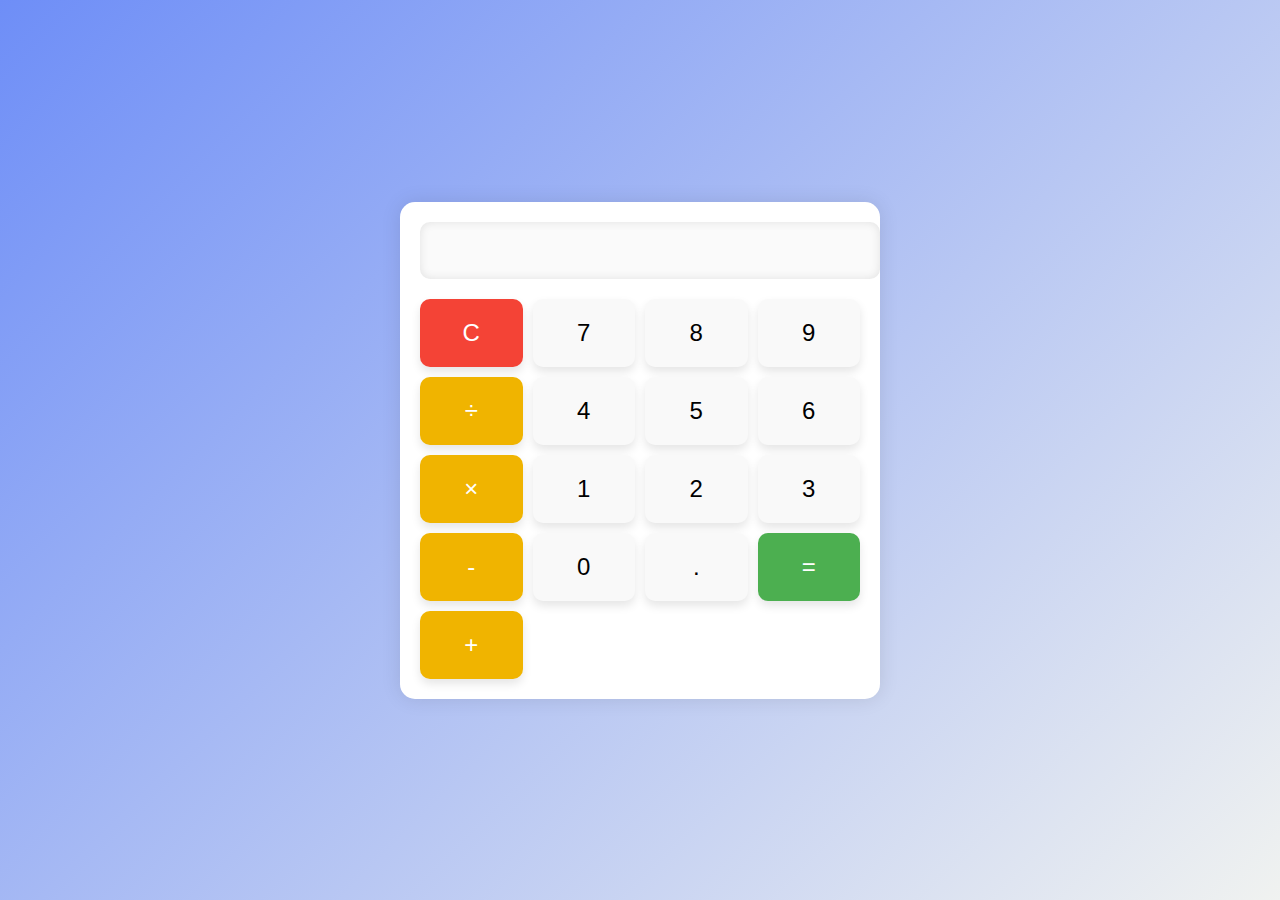
<file: calculator/index.html>
<!DOCTYPE html>
<html lang="en">
<head>
    <meta charset="UTF-8">
    <meta name="viewport" content="width=device-width, initial-scale=1.0">
    <title>Stylish Calculator</title>
    <link rel="stylesheet" href="style.css">
</head>
<body>
    <div class="calculator">
        <div class="display">
            <input type="text" id="display" disabled>
        </div>
        <div class="buttons">
            <button class="btn clear" id="clear">C</button>
            <button class="btn" data-value="7">7</button>
            <button class="btn" data-value="8">8</button>
            <button class="btn" data-value="9">9</button>
            <button class="btn operator" data-value="/">÷</button>
            <button class="btn" data-value="4">4</button>
            <button class="btn" data-value="5">5</button>
            <button class="btn" data-value="6">6</button>
            <button class="btn operator" data-value="*">×</button>
            <button class="btn" data-value="1">1</button>
            <button class="btn" data-value="2">2</button>
            <button class="btn" data-value="3">3</button>
            <button class="btn operator" data-value="-">-</button>
            <button class="btn" data-value="0">0</button>
            <button class="btn" data-value=".">.</button>
            <button class="btn equal" id="equal">=</button>
            <button class="btn operator" data-value="+">+</button>
        </div>
    </div>
    <script src="script.js"></script>
</body>
</html>
</file>
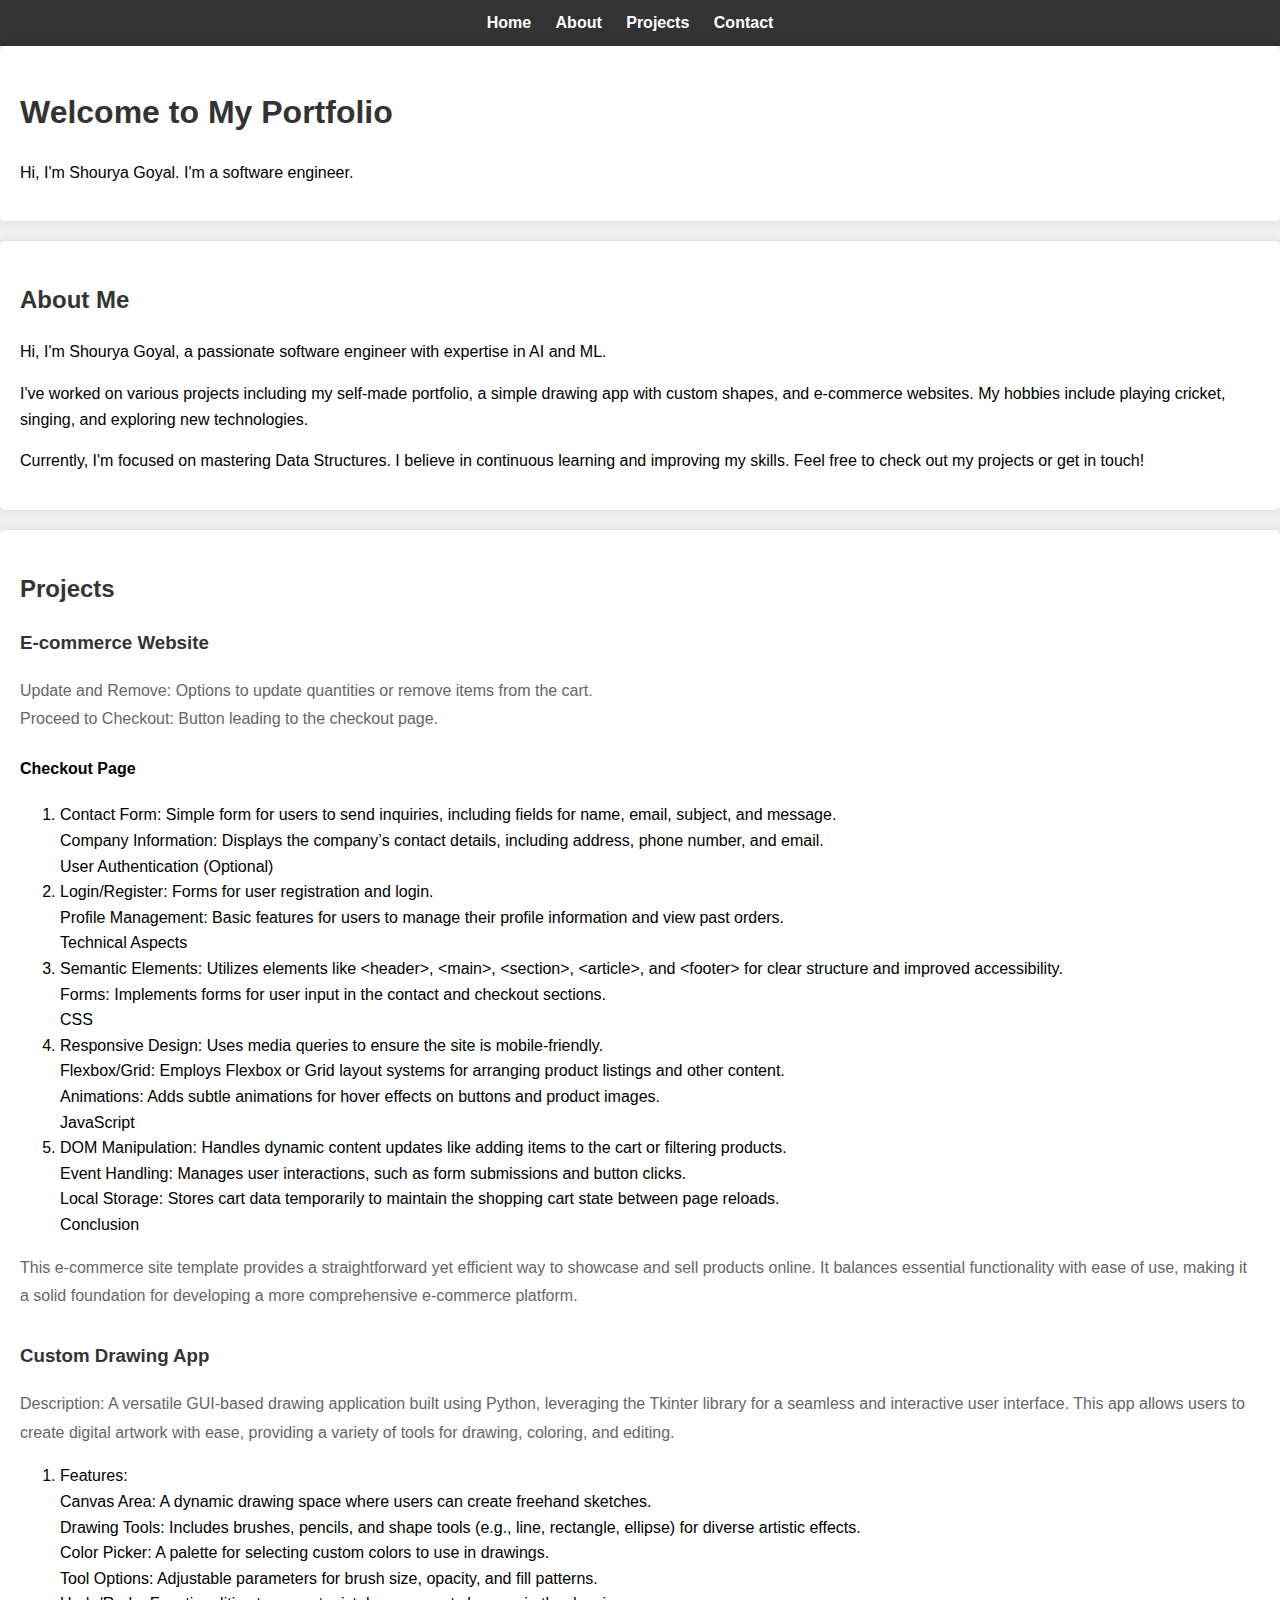
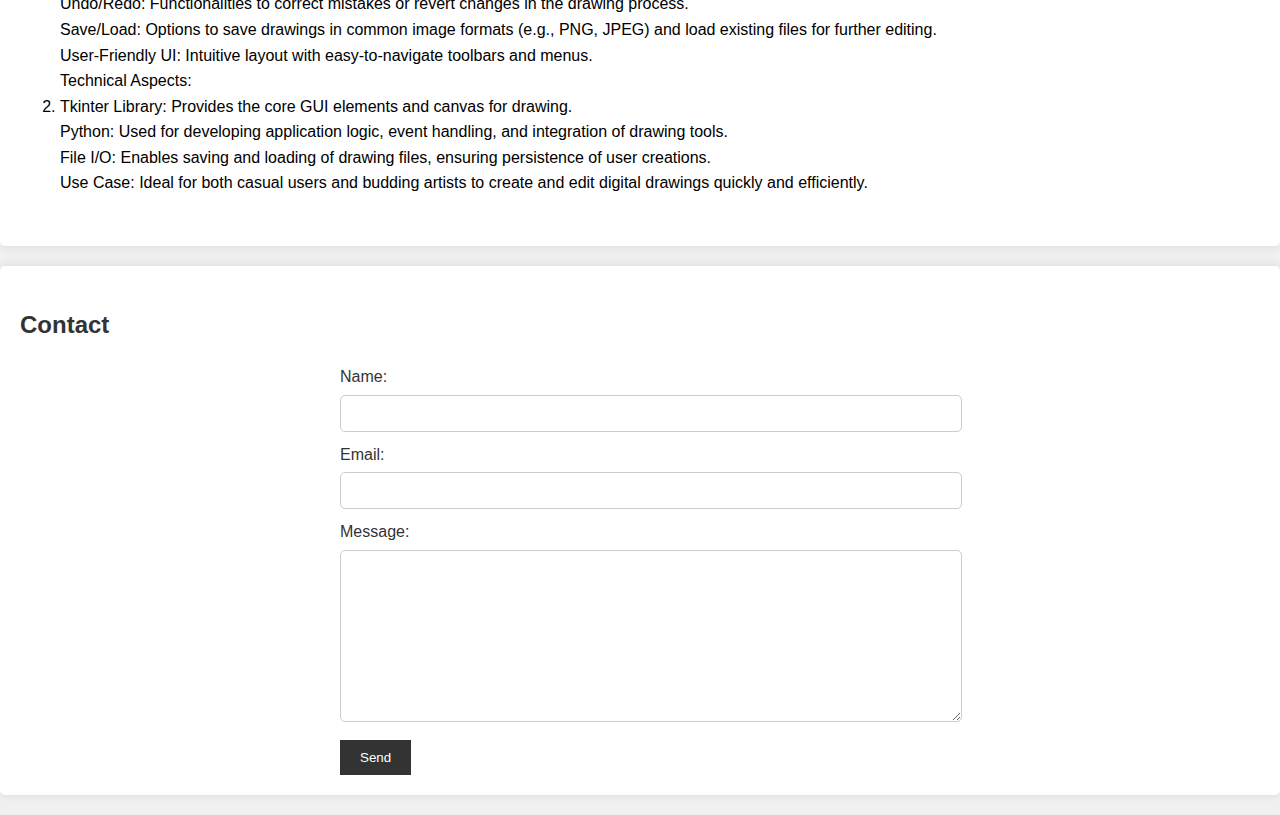
<file: portfolio/index.html>
<!DOCTYPE html>
<html lang="en">
<head>
    <meta charset="UTF-8">
    <meta name="viewport" content="width=device-width, initial-scale=1.0">
    <title>Govind Sharma- Virtual Portfolio</title>
    <link rel="stylesheet" href="style.css">
</head>
<body>
    <header>
        <nav>
            <ul>
                <li><a href="#home">Home</a></li>
                <li><a href="#about">About</a></li>
                <li><a href="#projects">Projects</a></li>
                <li><a href="#contact">Contact</a></li>
            </ul>
        </nav>
    </header>

    <section id="home">
        <h1>Welcome to My Portfolio</h1>
        <p>Hi, I'm Shourya Goyal. I'm a software engineer.</p>
    </section>

    <section id="about">
        <h2>About Me</h2>
        <p>Hi, I'm Shourya Goyal, a passionate software engineer with expertise in AI and ML.</p>
        <p>I've worked on various projects including my self-made portfolio, a simple drawing app with custom shapes, and e-commerce websites. My hobbies include playing cricket, singing, and exploring new technologies.</p>
        <p>Currently, I'm focused on mastering Data Structures. I believe in continuous learning and improving my skills. Feel free to check out my projects or get in touch!</p>
    </section>

    <section id="projects">
        <h2>Projects</h2>

        <div class="project">
            <h3>E-commerce Website</h3>
            <p>Update and Remove: Options to update quantities or remove items from the cart.<br>
                Proceed to Checkout: Button leading to the checkout page.</p>
            <h4>Checkout Page</h4>
            <ol>
                <li>Contact Form: Simple form for users to send inquiries, including fields for name, email, subject, and message.<br>
                    Company Information: Displays the company’s contact details, including address, phone number, and email.<br>
                    User Authentication (Optional)</li>

                <li>Login/Register: Forms for user registration and login.<br>
                    Profile Management: Basic features for users to manage their profile information and view past orders.<br>
                    Technical Aspects</li>

                <li>Semantic Elements: Utilizes elements like &lt;header&gt;, &lt;main&gt;, &lt;section&gt;, &lt;article&gt;, and &lt;footer&gt; for clear structure and improved accessibility.<br>
                    Forms: Implements forms for user input in the contact and checkout sections.<br>
                    CSS</li>

                <li>Responsive Design: Uses media queries to ensure the site is mobile-friendly.<br>
                    Flexbox/Grid: Employs Flexbox or Grid layout systems for arranging product listings and other content.<br>
                    Animations: Adds subtle animations for hover effects on buttons and product images.<br>
                    JavaScript</li>

                <li>DOM Manipulation: Handles dynamic content updates like adding items to the cart or filtering products.<br>
                    Event Handling: Manages user interactions, such as form submissions and button clicks.<br>
                    Local Storage: Stores cart data temporarily to maintain the shopping cart state between page reloads.<br>
                    Conclusion</li>
            </ol>
            <p>This e-commerce site template provides a straightforward yet efficient way to showcase and sell products online. It balances essential functionality with ease of use, making it a solid foundation for developing a more comprehensive e-commerce platform.</p>
        </div>

        <div class="project">
            <h3>Custom Drawing App</h3>
            <p>Description: A versatile GUI-based drawing application built using Python, leveraging the Tkinter library for a seamless and interactive user interface. This app allows users to create digital artwork with ease, providing a variety of tools for drawing, coloring, and editing.</p>
            <ol>
                <li>Features:<br>
                    Canvas Area: A dynamic drawing space where users can create freehand sketches.<br>
                    Drawing Tools: Includes brushes, pencils, and shape tools (e.g., line, rectangle, ellipse) for diverse artistic effects.<br>
                    Color Picker: A palette for selecting custom colors to use in drawings.<br>
                    Tool Options: Adjustable parameters for brush size, opacity, and fill patterns.<br>
                    Undo/Redo: Functionalities to correct mistakes or revert changes in the drawing process.<br>
                    Save/Load: Options to save drawings in common image formats (e.g., PNG, JPEG) and load existing files for further editing.<br>
                    User-Friendly UI: Intuitive layout with easy-to-navigate toolbars and menus.<br>
                    Technical Aspects:</li>

                <li>Tkinter Library: Provides the core GUI elements and canvas for drawing.<br>
                    Python: Used for developing application logic, event handling, and integration of drawing tools.<br>
                    File I/O: Enables saving and loading of drawing files, ensuring persistence of user creations.<br>
                    Use Case: Ideal for both casual users and budding artists to create and edit digital drawings quickly and efficiently.</li>
            </ol>
        </div>
        <!-- Add more projects as needed -->

    </section>

    <section id="contact">
        <h2>Contact</h2>
        <form>
            <label for="name">Name:</label>
            <input type="text" id="name" name="name" required>
            <label for="email">Email:</label>
            <input type="email" id="email" name="email" required>
            <label for="message">Message:</label>
            <textarea id="message" name="message" required></textarea>
            <button type="submit">Send</button>
        </form>
    </section>

   
</body>
</html>
</file>
<file: calculator/style.css>
body {
    display: flex;
    justify-content: center;
    align-items: center;
    height: 100vh;
    margin: 0;
    font-family: 'Roboto', sans-serif;
    background: linear-gradient(135deg, #6E8EF7, #F0F2F0);
}

.calculator {
    background: #fff;
    padding: 20px;
    border-radius: 15px;
    box-shadow: 0px 0px 20px rgba(0, 0, 0, 0.1);
}

.display input {
    width: 100%;
    font-size: 2rem;
    padding: 10px;
    border: none;
    text-align: right;
    border-radius: 10px;
    box-shadow: inset 0px 0px 10px rgba(0, 0, 0, 0.1);
}

.buttons {
    display: grid;
    grid-template-columns: repeat(4, 1fr);
    gap: 10px;
    margin-top: 20px;
}

.btn {
    font-size: 1.5rem;
    padding: 20px;
    background: #f9f9f9;
    border: none;
    border-radius: 10px;
    cursor: pointer;
    box-shadow: 0px 5px 10px rgba(0, 0, 0, 0.1);
    transition: all 0.2s;
}

.btn:hover {
    background: #ececec;
}

.btn:active {
    box-shadow: 0px 2px 5px rgba(0, 0, 0, 0.2);
}

.operator {
    background: #f0b400;
    color: #fff;
}

.operator:hover {
    background: #d9a200;
}

.equal {
    background: #4CAF50;
    color: #fff;
}

.equal:hover {
    background: #45a049;
}

.clear {
    background: #f44336;
    color: #fff;
}

.clear:hover {
    background: #d32f2f;
}
</file>
<file: portfolio/style.css>
body {
    font-family: Arial, sans-serif;
    background-color: #f0f0f0; /* Light grey background */
    color: #000; /* Black text */
    margin: 0;
    padding: 0;
    line-height: 1.6;
}

header {
    background-color: #333; /* Dark grey background for header */
    color: #fff; /* White text */
    padding: 10px 0;
    text-align: center;
}

header nav ul {
    list-style-type: none;
    margin: 0;
    padding: 0;
}

header nav ul li {
    display: inline;
    margin-right: 20px;
}

header nav ul li a {
    color: #fff; /* White links */
    text-decoration: none;
    font-weight: bold;
    transition: color 0.3s ease;
}

header nav ul li a:hover {
    color: #ffcc00; /* Yellow on hover */
}

section {
    padding: 20px;
    margin-bottom: 20px;
    background-color: #fff; /* White background for sections */
    border-radius: 5px;
    box-shadow: 0 0 10px rgba(0,0,0,0.1); /* Subtle shadow */
}

h1, h2, h3 {
    color: #333; /* Dark grey headings */
}

.project {
    margin-bottom: 30px;
}

.project h3 {
    color: #333; /* Dark grey headings */
}

.project p {
    color: #666; /* Dark grey paragraphs */
    line-height: 1.8;
}

form {
    max-width: 600px;
    margin: 0 auto;
}

form label {
    display: block;
    margin-bottom: 5px;
    color: #333; /* Dark grey labels */
}

form input[type="text"],
form input[type="email"],
form textarea {
    width: 100%;
    padding: 10px;
    margin-bottom: 10px;
    border: 1px solid #ccc;
    border-radius: 5px;
}

form textarea {
    height: 150px;
}

form button[type="submit"] {
    background-color: #333; /* Dark grey button */
    color: #fff; /* White text */
    border: none;
    padding: 10px 20px;
    cursor: pointer;
    transition: background-color 0.3s ease;
}

form button[type="submit"]:hover {
    background-color: #555; /* Darker grey on hover */
}

footer {
    text-align: center;
    padding: 20px;
    background-color: #333; /* Dark grey footer */
    color: #fff; /* White text */
}
</file>
